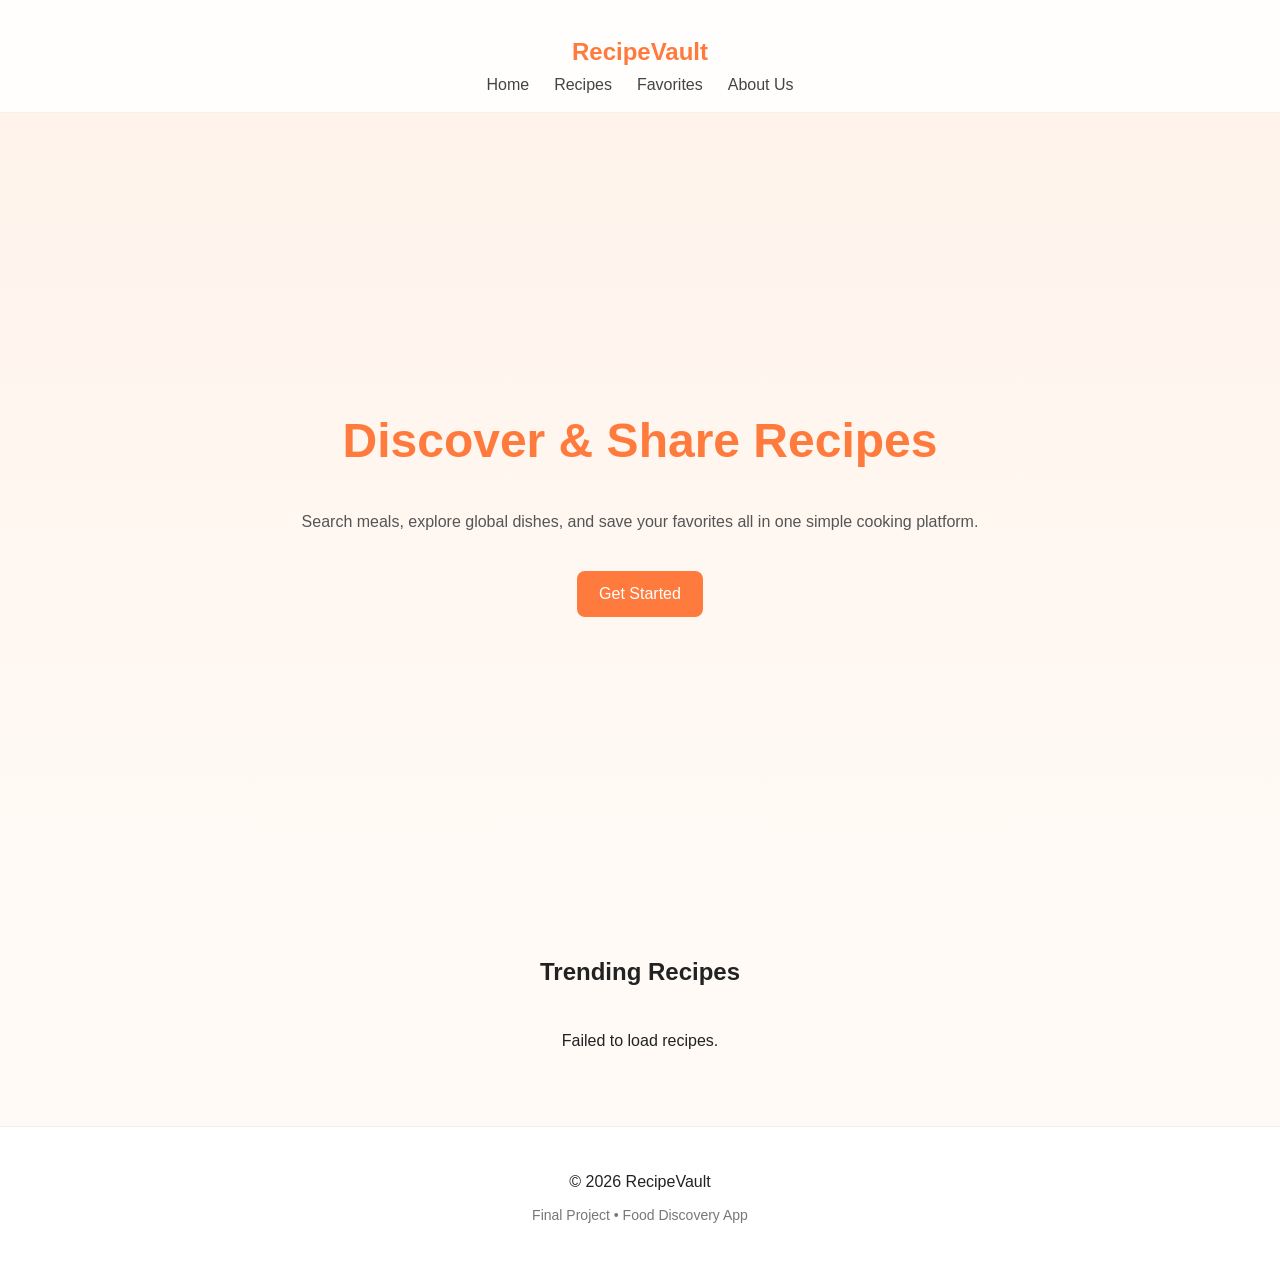
<file: index.html>
<!DOCTYPE html>
<html lang="en">
<head>

  <title>RecipeVault</title>

  <link rel="stylesheet" href="index.css">
</head>
<body>

<nav>

  <h2 class="logo" onclick="reloadPage()">
    RecipeVault
  </h2>

  <div class="nav-links">

    <a href="index.html">Home</a>
    <a href="add-recipe.html">Recipes</a>
    <a href="favorites.html">Favorites</a>
    <a href="about.html">About Us</a>

  </div>

</nav>

<section class="hero">

  <div class="hero-box">

    <h1>Discover & Share Recipes</h1>

    <p>
      Search meals, explore global dishes, and save your favorites
      all in one simple cooking platform.
    </p>

    <a href="add-recipe.html" class="btn">
      Get Started
    </a>

  </div>

</section>

<section class="trending">

  <h2>Trending Recipes</h2>

  <div id="trendingRecipes"></div>

</section>

<footer>

  <p>© 2026 RecipeVault</p>

  <p class="small">
    Final Project • Food Discovery App
  </p>

</footer>

<script src="index.js"></script>
</body>
</html>
</file>
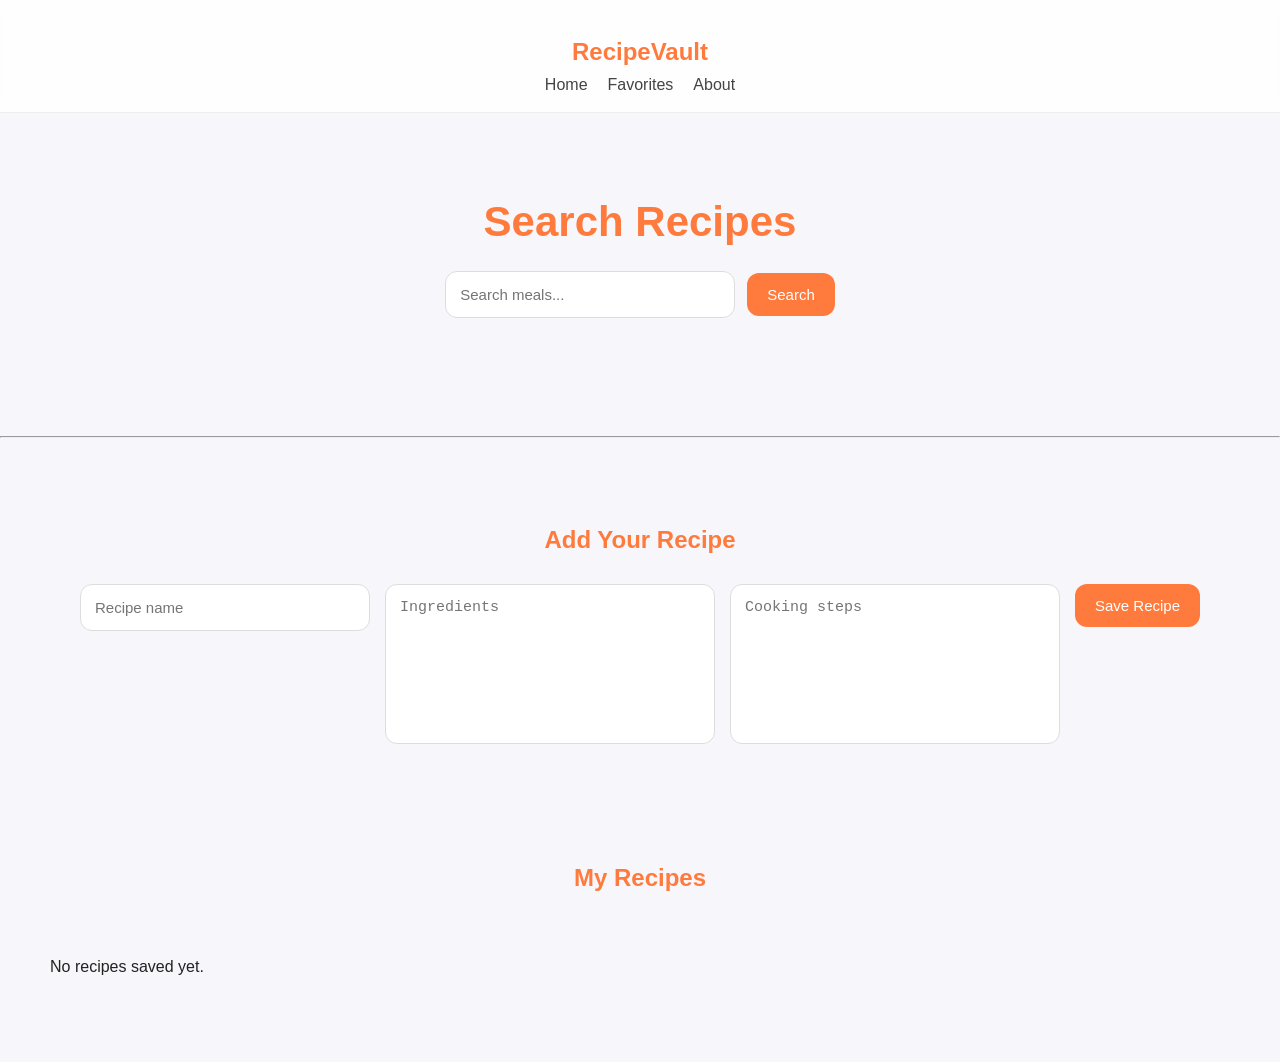
<file: add-recipe.html>
<!DOCTYPE html>
<html lang="en">
<head>
  <title>Recipes | RecipeVault</title>

  <link rel="stylesheet" href="add-recipe.css">
</head>
<body>

<nav>

  <h2 class="logo" onclick="reloadPage()">
    RecipeVault
  </h2>

  <div class="nav-links">
    <a href="index.html">Home</a>
    <a href="favorites.html">Favorites</a>
    <a href="about.html">About</a>
  </div>

</nav>

<section class="search">

  <h1>Search Recipes</h1>

  <div class="search-box">

    <input
      type="text"
      id="searchInput"
      placeholder="Search meals..."
    >

    <button
      onclick="searchRecipes()"
      class="btn"
    >
      Search
    </button>

  </div>

  <div id="results"></div>

</section>

<hr>

<section class="form-section">

  <h1>Add Your Recipe</h1>

  <form id="recipeForm">

    <input
      type="text"
      id="title"
      placeholder="Recipe name"
      required
    >

    <textarea
      id="ingredients"
      placeholder="Ingredients"
      required
    ></textarea>

    <textarea
      id="steps"
      placeholder="Cooking steps"
      required
    ></textarea>

    <button
      type="submit"
      class="btn"
    >
      Save Recipe
    </button>

  </form>

</section>

<section class="saved">

  <h2>My Recipes</h2>

  <div id="recipeList"></div>

</section>

<script src="add-recipe.js"></script>
</body>
</html>
</file>
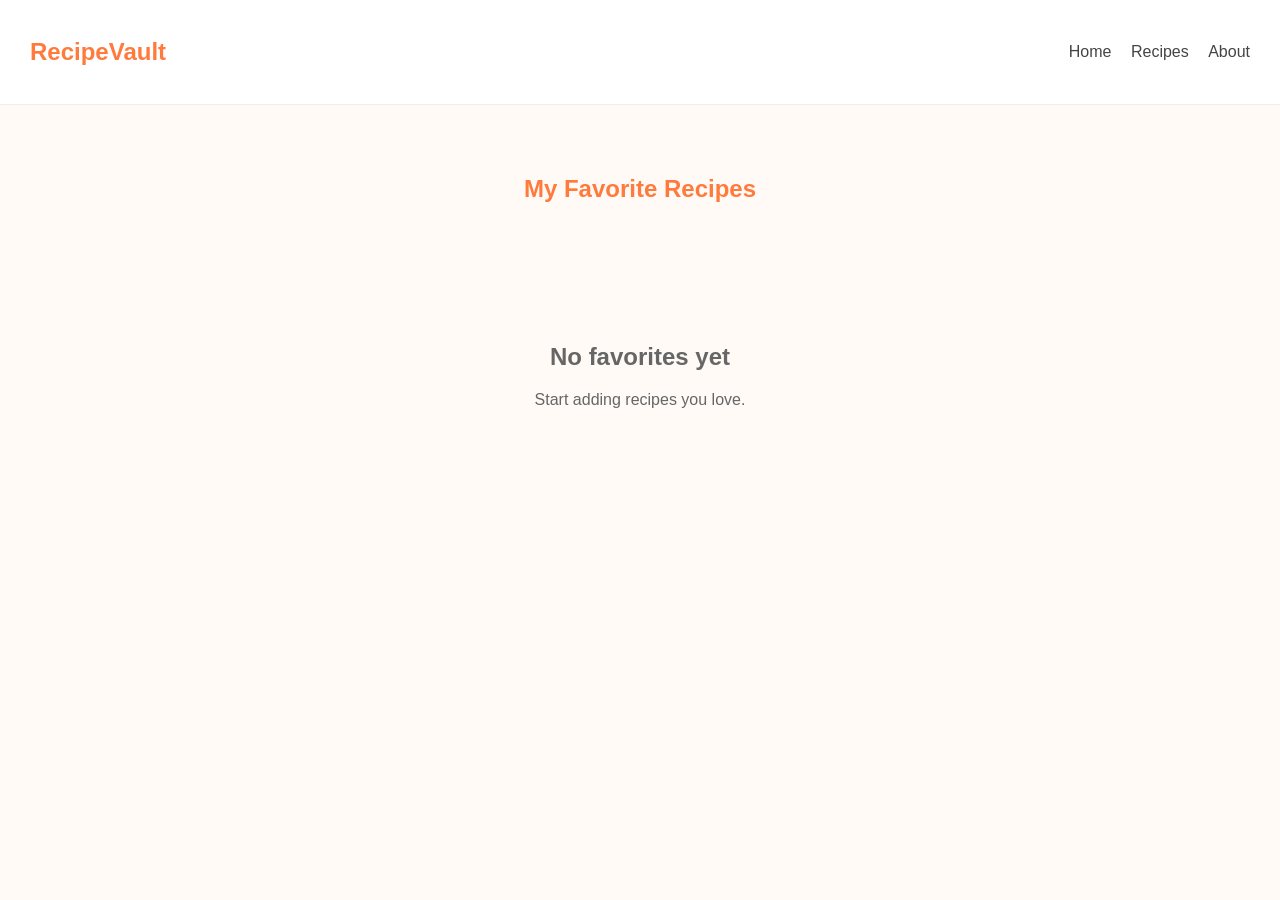
<file: favorites.html>
<!DOCTYPE html>
<html lang="en">
<head>
  <title>Favorites | RecipeVault</title>

  <link rel="stylesheet" href="favorites.css">
</head>
<body>

<nav>

  <h2 class="logo" onclick="reloadPage()">
    RecipeVault
  </h2>

  <div class="nav-links">
    <a href="index.html">Home</a>
    <a href="add-recipe.html">Recipes</a>
    <a href="about.html">About</a>
  </div>

</nav>

<section class="favorites-section">

  <h1>My Favorite Recipes</h1>

  <div id="favoritesList"></div>

</section>

<script src="favorites.js"></script>
</body>
</html>
</file>
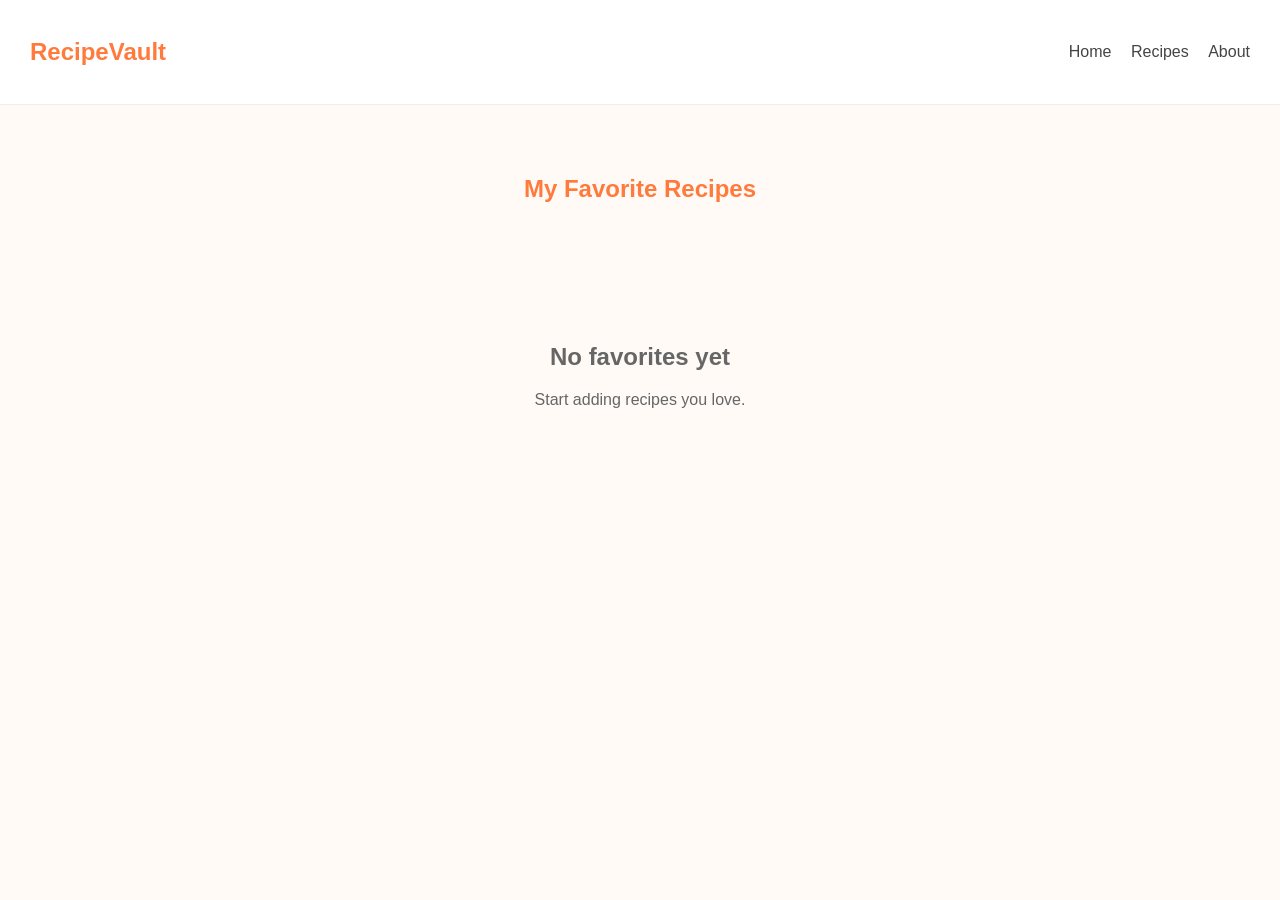
<file: favourite.html>
<!DOCTYPE html>
<html lang="en">
<head>
  <title>Favorites | RecipeVault</title>

  <link rel="stylesheet" href="favourite.css">
</head>
<body>

<nav>

  <h2 class="logo" onclick="reloadPage()">
    RecipeVault
  </h2>

  <div class="nav-links">
    <a href="index.html">Home</a>
    <a href="add-recipe.html">Recipes</a>
    <a href="about.html">About</a>
  </div>

</nav>

<section class="favorites-section">

  <h1>My Favorite Recipes</h1>

  <div id="favoritesList"></div>

</section>

<script src="favourite.js"></script>
</body>
</html>
</file>
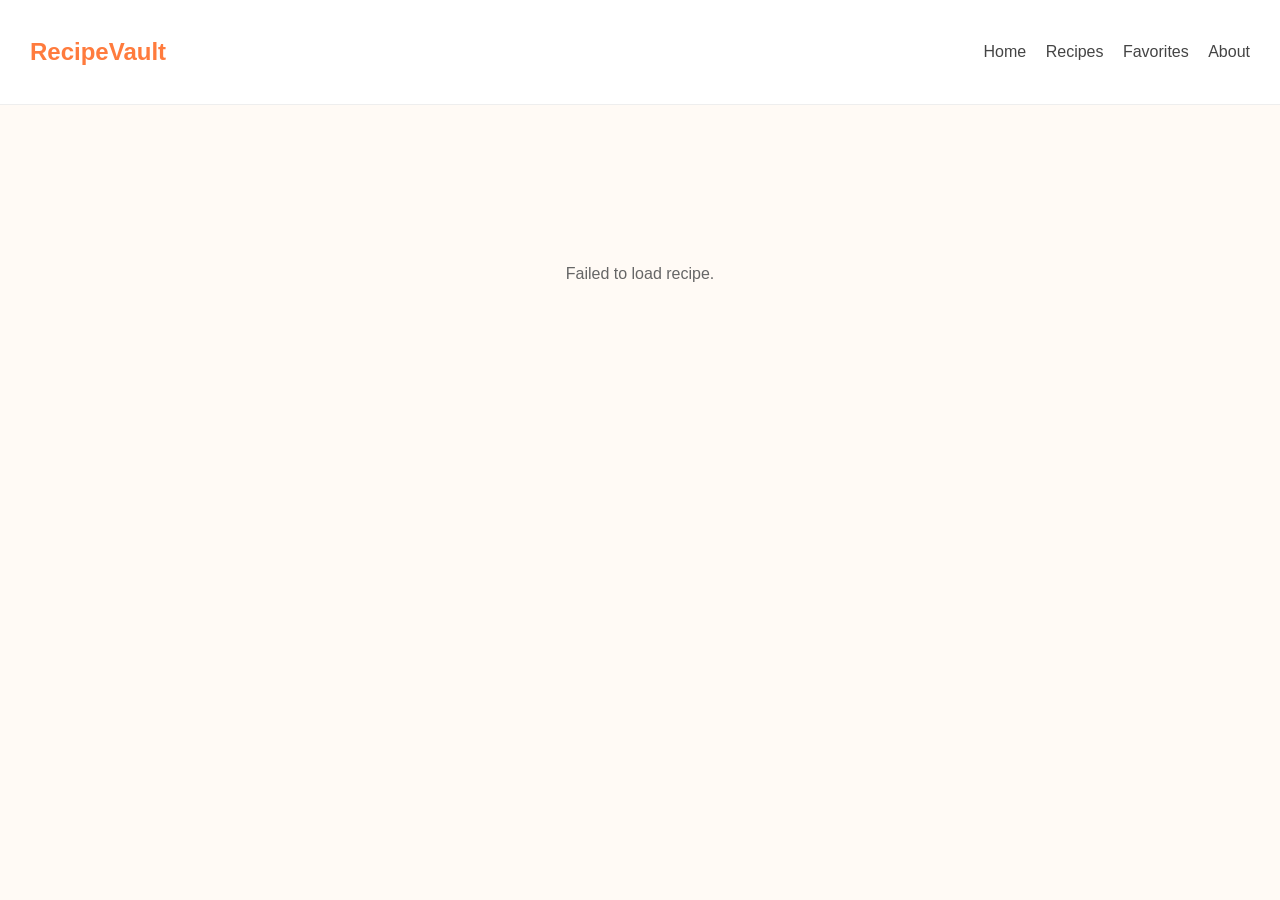
<file: recipe.html>
<!DOCTYPE html>
<html lang="en">
<head>
  <meta charset="UTF-8">
  <meta name="viewport" content="width=device-width, initial-scale=1.0">
  <title>Recipe Details | RecipeVault</title>

  <link rel="stylesheet" href="recipe.css">
</head>
<body>

<!-- NAVBAR -->
<nav>

  <h2 class="logo" onclick="goHome()">
    RecipeVault
  </h2>

  <div class="nav-links">
    <a href="index.html">Home</a>
    <a href="add-recipe.html">Recipes</a>
    <a href="favorites.html">Favorites</a>
    <a href="about.html">About</a>
  </div>

</nav>

<!-- RECIPE DETAILS -->
<section id="mealDetails">

  <p class="loading">
    Loading recipe...
  </p>

</section>

<script src="recipe.js"></script>
</body>
</html>
</file>
<file: index.css>
body{
  margin:0;
  font-family:Arial,sans-serif;
  background:#fffaf5;
  color:#222;
}

nav{
  display:flex;
  justify-content:center;
  align-items:center;
  flex-direction:column;
  padding:18px;

  position:sticky;
  top:0;
  z-index:100;

  background:rgba(255,255,255,0.7);
  backdrop-filter:blur(10px);
  -webkit-backdrop-filter:blur(10px);

  border-bottom:1px solid rgba(0,0,0,0.05);

  animation:fadeDown 0.6s ease;
}

.logo{
  color:#ff7b3d;
  cursor:pointer;
  margin-bottom:10px;
}

.nav-links{
  display:flex;
  gap:25px;
  justify-content:center;
  flex-wrap:wrap;
}

.nav-links a{
  text-decoration:none;
  color:#444;
  font-weight:500;
  transition:0.3s;
}

.nav-links a:hover{
  color:#ff7b3d;
  transform:translateY(-2px);
}

.hero{
  height:85vh;
  display:flex;
  justify-content:center;
  align-items:center;
  text-align:center;

  background:linear-gradient(to bottom,#fff3eb,#fffaf5);

  animation:fadeUp 1s ease;
}

.hero-box{
  max-width:700px;
  padding:20px;
}

.hero h1{
  font-size:48px;
  color:#ff7b3d;

  animation:zoomIn 0.8s ease;
}

.hero p{
  color:#555;
  line-height:1.7;

  animation:fadeUp 1.2s ease;
}

.btn{
  display:inline-block;
  margin-top:20px;
  padding:14px 22px;
  background:#ff7b3d;
  color:white;
  text-decoration:none;
  border-radius:8px;
  transition:0.3s;

  animation:fadeUp 1.4s ease;
}

.btn:hover{
  transform:translateY(-3px);
}

.trending{
  padding:60px 20px;
  text-align:center;

  animation:fadeUp 1s ease;
}

#trendingRecipes{
  display:grid;
  grid-template-columns:repeat(auto-fit,minmax(250px,1fr));
  gap:20px;
  margin-top:30px;
}

.card{
  background:white;
  border-radius:14px;
  overflow:hidden;
  box-shadow:0 4px 12px rgba(0,0,0,0.08);
  transition:0.3s;

  animation:fadeUp 0.8s ease;
}

.card:hover{
  transform:translateY(-5px);
}

.card img{
  width:100%;
  height:220px;
  object-fit:cover;
}

.card h3{
  padding:15px;
}

footer{
  text-align:center;
  padding:30px;
  background:white;
  border-top:1px solid #eee;
}

.small{
  color:#777;
  font-size:14px;
}

@keyframes fadeUp{
  from{
    opacity:0;
    transform:translateY(30px);
  }
  to{
    opacity:1;
    transform:translateY(0);
  }
}

@keyframes fadeDown{
  from{
    opacity:0;
    transform:translateY(-20px);
  }
  to{
    opacity:1;
    transform:translateY(0);
  }
}

@keyframes zoomIn{
  from{
    opacity:0;
    transform:scale(0.9);
  }
  to{
    opacity:1;
    transform:scale(1);
  }
}

@media(max-width:700px){

  .hero h1{
    font-size:34px;
  }

}
</file>
<file: add-recipe.css>
body{
  margin:0;
  font-family:Arial,sans-serif;
  background:#f7f7fb;
  color:#222;
}

nav{
  display:flex;
  flex-direction:column;
  align-items:center;
  justify-content:center;

  padding:18px;

  position:sticky;
  top:0;
  z-index:100;

  background:rgba(255,255,255,0.8);
  backdrop-filter:blur(10px);

  border-bottom:1px solid #eee;
}

.logo{
  color:#ff7b3d;
  cursor:pointer;
  margin-bottom:10px;

  transition:0.3s;
}

.logo:hover{
  transform:scale(1.05);
}

.nav-links{
  display:flex;
  gap:20px;
  flex-wrap:wrap;
}

.nav-links a{
  text-decoration:none;
  color:#444;
  font-weight:500;
  transition:0.3s;
}

.nav-links a:hover{
  color:#ff7b3d;
  transform:translateY(-2px);
}

.search{
  text-align:center;
  padding:50px 20px;
}

.search h1{
  font-size:42px;
  margin-bottom:25px;
  color:#ff7b3d;
}

.search-box{
  display:flex;
  justify-content:center;
  align-items:center;
  gap:12px;
  flex-wrap:wrap;
}

input,
textarea{
  padding:14px;
  border:1px solid #ddd;
  border-radius:12px;
  outline:none;
  font-size:15px;

  transition:0.3s;
}

input{
  width:260px;
}

textarea{
  width:300px;
  height:130px;
  resize:none;
}

input:focus,
textarea:focus{
  border-color:#ff7b3d;
  box-shadow:0 0 0 4px rgba(255,123,61,0.15);
}

.btn,
button{
  background:#ff7b3d;
  color:white;
  border:none;
  padding:13px 20px;
  border-radius:12px;
  cursor:pointer;
  font-size:15px;
  font-weight:500;

  transition:0.3s;
}

.btn:hover,
button:hover{
  transform:translateY(-3px);
  opacity:0.9;
}

.form-section{
  padding:60px 20px;
  text-align:center;
}

.form-section h1{
  margin-bottom:30px;
  color:#ff7b3d;
}

#recipeForm{
  display:flex;
  justify-content:center;
  align-items:flex-start;
  gap:15px;
  flex-wrap:wrap;
}

#results,
#recipeList{
  display:grid;
  grid-template-columns:repeat(auto-fit,minmax(260px,1fr));
  gap:25px;

  padding:30px;
}

.card{
  background:white;
  border-radius:18px;
  overflow:hidden;

  box-shadow:0 6px 20px rgba(0,0,0,0.08);

  transition:0.35s;

  animation:fadeUp 0.6s ease;
}

.card:hover{
  transform:translateY(-8px);
  box-shadow:0 14px 30px rgba(0,0,0,0.14);
}

.card img{
  width:100%;
  height:220px;
  object-fit:cover;

  transition:0.4s;
}

.card:hover img{
  transform:scale(1.08);
}

.card-content{
  padding:18px;
}

.card h3{
  margin-bottom:10px;
}

.card p{
  color:#666;
  line-height:1.5;
}


.saved{
  padding:40px 20px;
}

.saved h2{
  text-align:center;
  margin-bottom:20px;
  color:#ff7b3d;
}


.toast{
  position:fixed;
  bottom:30px;
  left:50%;

  transform:translateX(-50%);

  padding:14px 20px;

  border-radius:10px;

  background:#333;
  color:white;

  opacity:0;
  pointer-events:none;

  transition:0.4s;

  z-index:9999;
}

.toast.show{
  opacity:1;
  transform:translateX(-50%) translateY(-10px);
}


@keyframes fadeUp{

  from{
    opacity:0;
    transform:translateY(20px);
  }

  to{
    opacity:1;
    transform:translateY(0);
  }

}


@media(max-width:768px){

  .search h1,
  .form-section h1{
    font-size:32px;
  }

  input,
  textarea{
    width:100%;
  }

  #recipeForm{
    flex-direction:column;
    align-items:center;
  }

}
</file>
<file: favorites.css>
body{
  margin:0;
  font-family:Arial,sans-serif;
  background:#fffaf5;
  color:#222;
}

nav{
  display:flex;
  justify-content:space-between;
  align-items:center;
  padding:18px 30px;
  background:white;
  border-bottom:1px solid #eee;
}

.logo{
  cursor:pointer;
  color:#ff7b3d;
}

.nav-links a{
  margin-left:15px;
  text-decoration:none;
  color:#444;
  transition:0.3s;
}

.nav-links a:hover{
  color:#ff7b3d;
}

.favorites-section{
  padding:50px 20px;
}

.favorites-section h1{
  text-align:center;
  color:#ff7b3d;
  margin-bottom:40px;
}

#favoritesList{
  display:grid;
  grid-template-columns:repeat(auto-fit,minmax(260px,1fr));
  gap:20px;
}

.favorite-card{
  background:white;
  border-radius:14px;
  overflow:hidden;
  box-shadow:0 4px 12px rgba(0,0,0,0.08);
  transition:0.3s;
}

.favorite-card:hover{
  transform:translateY(-5px);
}

.favorite-card img{
  width:100%;
  height:220px;
  object-fit:cover;
}

/* INFO */
.favorite-info{
  padding:15px;
}

.favorite-info h3{
  margin-top:0;
}

.category{
  color:#ff7b3d;
  font-size:14px;
}

.remove-btn{
  width:100%;
  margin-top:15px;
  padding:12px;
  border:none;
  border-radius:8px;
  background:#ff7b3d;
  color:white;
  cursor:pointer;
  transition:0.3s;
}

.remove-btn:hover{
  opacity:0.9;
}

.empty{
  text-align:center;
  margin-top:80px;
  color:#666;
}

@media(max-width:700px){

  nav{
    flex-direction:column;
    gap:10px;
  }

}
</file>
<file: favourite.css>
body{
  margin:0;
  font-family:Arial,sans-serif;
  background:#fffaf5;
  color:#222;
}

nav{
  display:flex;
  justify-content:space-between;
  align-items:center;
  padding:18px 30px;
  background:white;
  border-bottom:1px solid #eee;
}

.logo{
  cursor:pointer;
  color:#ff7b3d;
}

.nav-links a{
  margin-left:15px;
  text-decoration:none;
  color:#444;
  transition:0.3s;
}

.nav-links a:hover{
  color:#ff7b3d;
}

.favorites-section{
  padding:50px 20px;
}

.favorites-section h1{
  text-align:center;
  color:#ff7b3d;
  margin-bottom:40px;
}

#favoritesList{
  display:grid;
  grid-template-columns:repeat(auto-fit,minmax(260px,1fr));
  gap:20px;
}

.favorite-card{
  background:white;
  border-radius:14px;
  overflow:hidden;
  box-shadow:0 4px 12px rgba(0,0,0,0.08);
  transition:0.3s;
}

.favorite-card:hover{
  transform:translateY(-5px);
}

.favorite-card img{
  width:100%;
  height:220px;
  object-fit:cover;
}

/* INFO */
.favorite-info{
  padding:15px;
}

.favorite-info h3{
  margin-top:0;
}

.category{
  color:#ff7b3d;
  font-size:14px;
}

.remove-btn{
  width:100%;
  margin-top:15px;
  padding:12px;
  border:none;
  border-radius:8px;
  background:#ff7b3d;
  color:white;
  cursor:pointer;
  transition:0.3s;
}

.remove-btn:hover{
  opacity:0.9;
}

.empty{
  text-align:center;
  margin-top:80px;
  color:#666;
}

@media(max-width:700px){

  nav{
    flex-direction:column;
    gap:10px;
  }

}
</file>
<file: recipe.css>
body{
  margin:0;
  font-family:Arial,sans-serif;
  background:#fffaf5;
  color:#222;
}

nav{
  display:flex;
  justify-content:space-between;
  align-items:center;
  padding:18px 30px;
  background:white;
  border-bottom:1px solid #eee;
  position:sticky;
  top:0;
  z-index:100;
}

.logo{
  cursor:pointer;
  color:#ff7b3d;
}

.nav-links a{
  margin-left:15px;
  text-decoration:none;
  color:#444;
  transition:0.3s;
}

.nav-links a:hover{
  color:#ff7b3d;
}

#mealDetails{
  max-width:1000px;
  margin:auto;
  padding:40px 20px;
}

.recipe-container{
  background:white;
  border-radius:16px;
  overflow:hidden;
  box-shadow:0 4px 12px rgba(0,0,0,0.08);
  animation:fadeIn 0.5s ease;
}

.recipe-container img{
  width:100%;
  max-height:500px;
  object-fit:cover;
}

.recipe-content{
  padding:30px;
}

.recipe-content h1{
  color:#ff7b3d;
  margin-top:0;
  font-size:42px;
}

.recipe-meta{
  display:flex;
  gap:15px;
  flex-wrap:wrap;
  margin:20px 0;
}

.meta-box{
  background:#fff1e8;
  padding:10px 14px;
  border-radius:8px;
  font-weight:bold;
}

.instructions{
  line-height:1.9;
  color:#444;
  margin-top:15px;
}

.ingredients{
  margin-top:35px;
}

.ingredients h2{
  color:#ff7b3d;
}

.ingredients ul{
  padding-left:20px;
}

.ingredients li{
  margin-bottom:10px;
  line-height:1.6;
}

.video-btn{
  display:inline-block;
  margin-top:25px;
  padding:14px 20px;
  background:#ff7b3d;
  color:white;
  text-decoration:none;
  border-radius:8px;
  transition:0.3s;
}

.video-btn:hover{
  transform:translateY(-2px);
  opacity:0.9;
}

.loading{
  text-align:center;
  margin-top:120px;
  color:#666;
}

@keyframes fadeIn{

  from{
    opacity:0;
    transform:translateY(20px);
  }

  to{
    opacity:1;
    transform:translateY(0);
  }

}

@media(max-width:700px){

  nav{
    flex-direction:column;
    gap:10px;
  }

  .recipe-content h1{
    font-size:32px;
  }

  .recipe-meta{
    flex-direction:column;
  }

}
</file>
